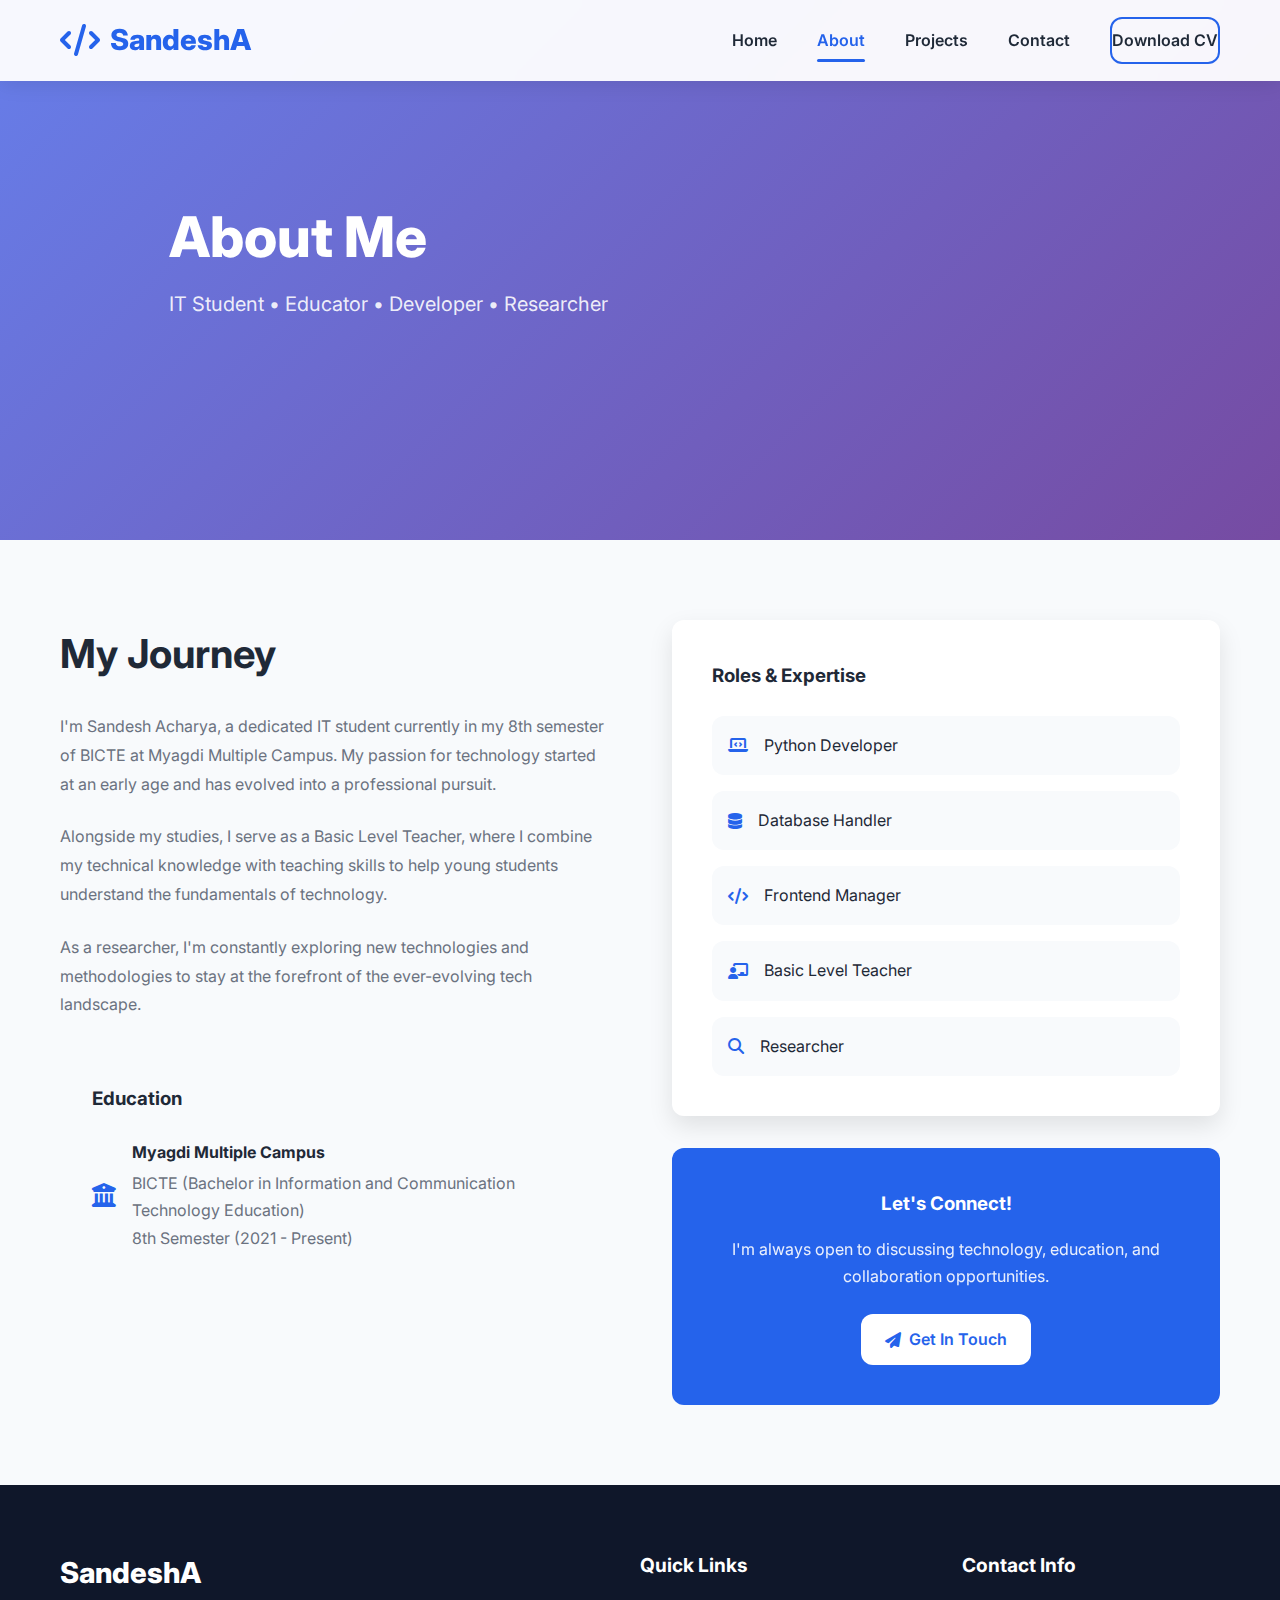
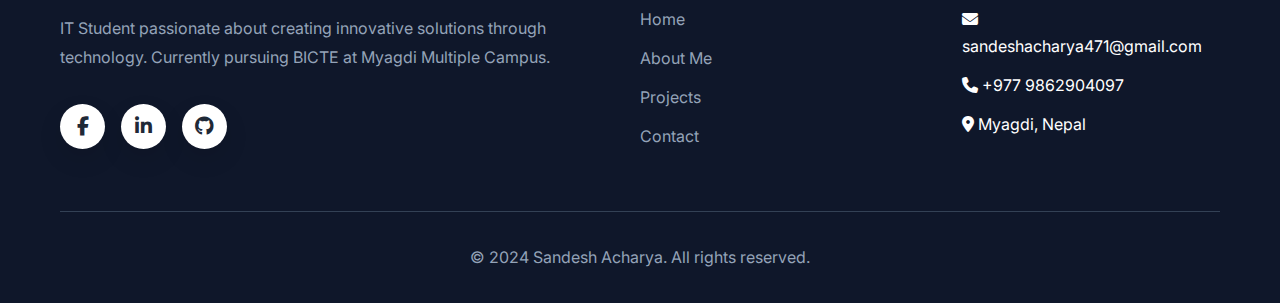
<file: about.html>
<!DOCTYPE html>
<html lang="en">
<head>
    <meta charset="UTF-8">
    <meta name="viewport" content="width=device-width, initial-scale=1.0">
    <title>About Me | Sandesh Acharya</title>
    <link rel="stylesheet" href="style.css">
    <link rel="stylesheet" href="https://cdnjs.cloudflare.com/ajax/libs/font-awesome/6.4.0/css/all.min.css">
    <link href="https://fonts.googleapis.com/css2?family=Inter:wght@300;400;500;600;700;800&display=swap" rel="stylesheet">
</head>
<body>
    <!-- Navigation -->
    <nav class="navbar">
        <div class="nav-content">
            <a href="index.html" class="logo">
                <i class="fas fa-code"></i>
                <span>SandeshA</span>
            </a>
            
            <div class="nav-links">
                <a href="index.html">Home</a>
                <a href="about.html" class="active">About</a>
                <a href="projects.html">Projects</a>
                <a href="contact.html">Contact</a>
                <a href="cv.html" class="btn btn-outline">Download CV</a>
            </div>
            
            <button class="mobile-menu-btn">
                <i class="fas fa-bars"></i>
            </button>
        </div>
    </nav>

    <!-- About Hero -->
    <section class="hero" style="min-height: 60vh; background: linear-gradient(135deg, #667eea 0%, #764ba2 100%);">
        <div class="container">
            <div class="hero-content">
                <div class="hero-text" style="color: white;">
                    <h1 style="color: white; -webkit-text-fill-color: white;">About Me</h1>
                    <p class="hero-subtitle" style="color: rgba(255,255,255,0.9);">
                        IT Student • Educator • Developer • Researcher
                    </p>
                </div>
            </div>
        </div>
    </section>

    <!-- About Content -->
    <section class="skills" style="padding: 5rem 0;">
        <div class="container">
            <div class="about-grid" style="display: grid; grid-template-columns: 1fr 1fr; gap: 4rem; align-items: start;">
                <div>
                    <h2 style="font-size: 2.5rem; margin-bottom: 1.5rem;">My Journey</h2>
                    <p style="color: var(--text-light); line-height: 1.8; margin-bottom: 1.5rem;">
                        I'm Sandesh Acharya, a dedicated IT student currently in my 8th semester of BICTE at Myagdi Multiple Campus. 
                        My passion for technology started at an early age and has evolved into a professional pursuit.
                    </p>
                    <p style="color: var(--text-light); line-height: 1.8; margin-bottom: 1.5rem;">
                        Alongside my studies, I serve as a Basic Level Teacher, where I combine my technical knowledge with 
                        teaching skills to help young students understand the fundamentals of technology.
                    </p>
                    <p style="color: var(--text-light); line-height: 1.8; margin-bottom: 2rem;">
                        As a researcher, I'm constantly exploring new technologies and methodologies to stay at the forefront 
                        of the ever-evolving tech landscape.
                    </p>
                    
                    <div style="background: var(--bg-light); padding: 2rem; border-radius: var(--border-radius);">
                        <h3 style="margin-bottom: 1.5rem;">Education</h3>
                        <div style="display: flex; align-items: center; gap: 1rem; margin-bottom: 1rem;">
                            <i class="fas fa-university" style="color: var(--primary-color); font-size: 1.5rem;"></i>
                            <div>
                            <a href="https://myagdicampus.edu.np/" style="text-decoration: none; color: inherit;">
  <h4 style="margin-bottom: 0.25rem;">Myagdi Multiple Campus</h4>
  <p style="color: var(--text-light);">
    BICTE (Bachelor in Information and Communication Technology Education)<br>
    8th Semester (2021 - Present)
  </p>
</a>

                            </div>
                        </div>
                    </div>
                </div>
                
                <div>
                    <div style="background: white; padding: 2.5rem; border-radius: var(--border-radius); box-shadow: var(--shadow); margin-bottom: 2rem;">
                        <h3 style="margin-bottom: 1.5rem;">Roles & Expertise</h3>
                        <div style="display: grid; gap: 1rem;">
                            <div style="display: flex; align-items: center; gap: 1rem; padding: 1rem; background: var(--bg-light); border-radius: var(--border-radius);">
                                <i class="fas fa-laptop-code" style="color: var(--primary-color);"></i>
                                <span>Python Developer</span>
                            </div>
                            <div style="display: flex; align-items: center; gap: 1rem; padding: 1rem; background: var(--bg-light); border-radius: var(--border-radius);">
                                <i class="fas fa-database" style="color: var(--primary-color);"></i>
                                <span>Database Handler</span>
                            </div>
                            <div style="display: flex; align-items: center; gap: 1rem; padding: 1rem; background: var(--bg-light); border-radius: var(--border-radius);">
                                <i class="fas fa-code" style="color: var(--primary-color);"></i>
                                <span>Frontend Manager</span>
                            </div>
                            <div style="display: flex; align-items: center; gap: 1rem; padding: 1rem; background: var(--bg-light); border-radius: var(--border-radius);">
                                <i class="fas fa-chalkboard-teacher" style="color: var(--primary-color);"></i>
                                <span>Basic Level Teacher</span>
                            </div>
                            <div style="display: flex; align-items: center; gap: 1rem; padding: 1rem; background: var(--bg-light); border-radius: var(--border-radius);">
                                <i class="fas fa-search" style="color: var(--primary-color);"></i>
                                <span>Researcher</span>
                            </div>
                        </div>
                    </div>
                    
                    <div style="background: var(--primary-color); color: white; padding: 2.5rem; border-radius: var(--border-radius); text-align: center;">
                        <h3 style="margin-bottom: 1rem;">Let's Connect!</h3>
                        <p style="margin-bottom: 1.5rem; opacity: 0.9;">I'm always open to discussing technology, education, and collaboration opportunities.</p>
                        <a href="contact.html" class="btn" style="background: white; color: var(--primary-color);">
                            <i class="fas fa-paper-plane"></i> Get In Touch
                        </a>
                    </div>
                </div>
            </div>
        </div>
    </section>

    <!-- Footer -->
    <footer class="footer">
        <div class="container">
            <div class="footer-content">
                <div>
                    <a href="index.html" class="footer-logo">SandeshA</a>
                    <p class="footer-text">
                        IT Student passionate about creating innovative solutions through technology. 
                        Currently pursuing BICTE at Myagdi Multiple Campus.
                    </p>
                    <div class="social-links">
                        <a href="https://facebook.com/sandesh.acharya.5201" class="social-link" target="_blank">
                            <i class="fab fa-facebook-f"></i>
                        </a>
                        <a href="https://www.linkedin.com/in/sandesh-acharya-a1a0b1256/" class="social-link" target="_blank">
                            <i class="fab fa-linkedin-in"></i>
                        </a>
                        <a href="https://github.com/sandeshacharya2" class="social-link" target="_blank">
                            <i class="fab fa-github"></i>
                        </a>
                        <!-- <a href="mailto:sandeshacharya471@gmail.com" class="social-link">
                            <i class="fas fa-envelope"></i>
                        </a> -->
                    </div>
                </div>
                
                <div class="footer-links">
                    <h4>Quick Links</h4>
                    <ul>
                        <li><a href="index.html">Home</a></li>
                        <li><a href="about.html">About Me</a></li>
                        <li><a href="projects.html">Projects</a></li>
                        <li><a href="contact.html">Contact</a></li>
                    </ul>
                </div>
                
                <div class="footer-links">
                    <h4>Contact Info</h4>
                    <ul>
                        <li><i class="fas fa-envelope"></i> sandeshacharya471@gmail.com</li>
                        <li><i class="fas fa-phone"></i> +977 9862904097</li>
                        <li><i class="fas fa-map-marker-alt"></i> Myagdi, Nepal</li>
                    </ul>
                </div>
            </div>
            
            <div class="footer-bottom">
                <p>&copy; 2024 Sandesh Acharya. All rights reserved.</p>
            </div>
        </div>
    </footer>

    <script src="script.js"></script>
</body>
</html>
</file>
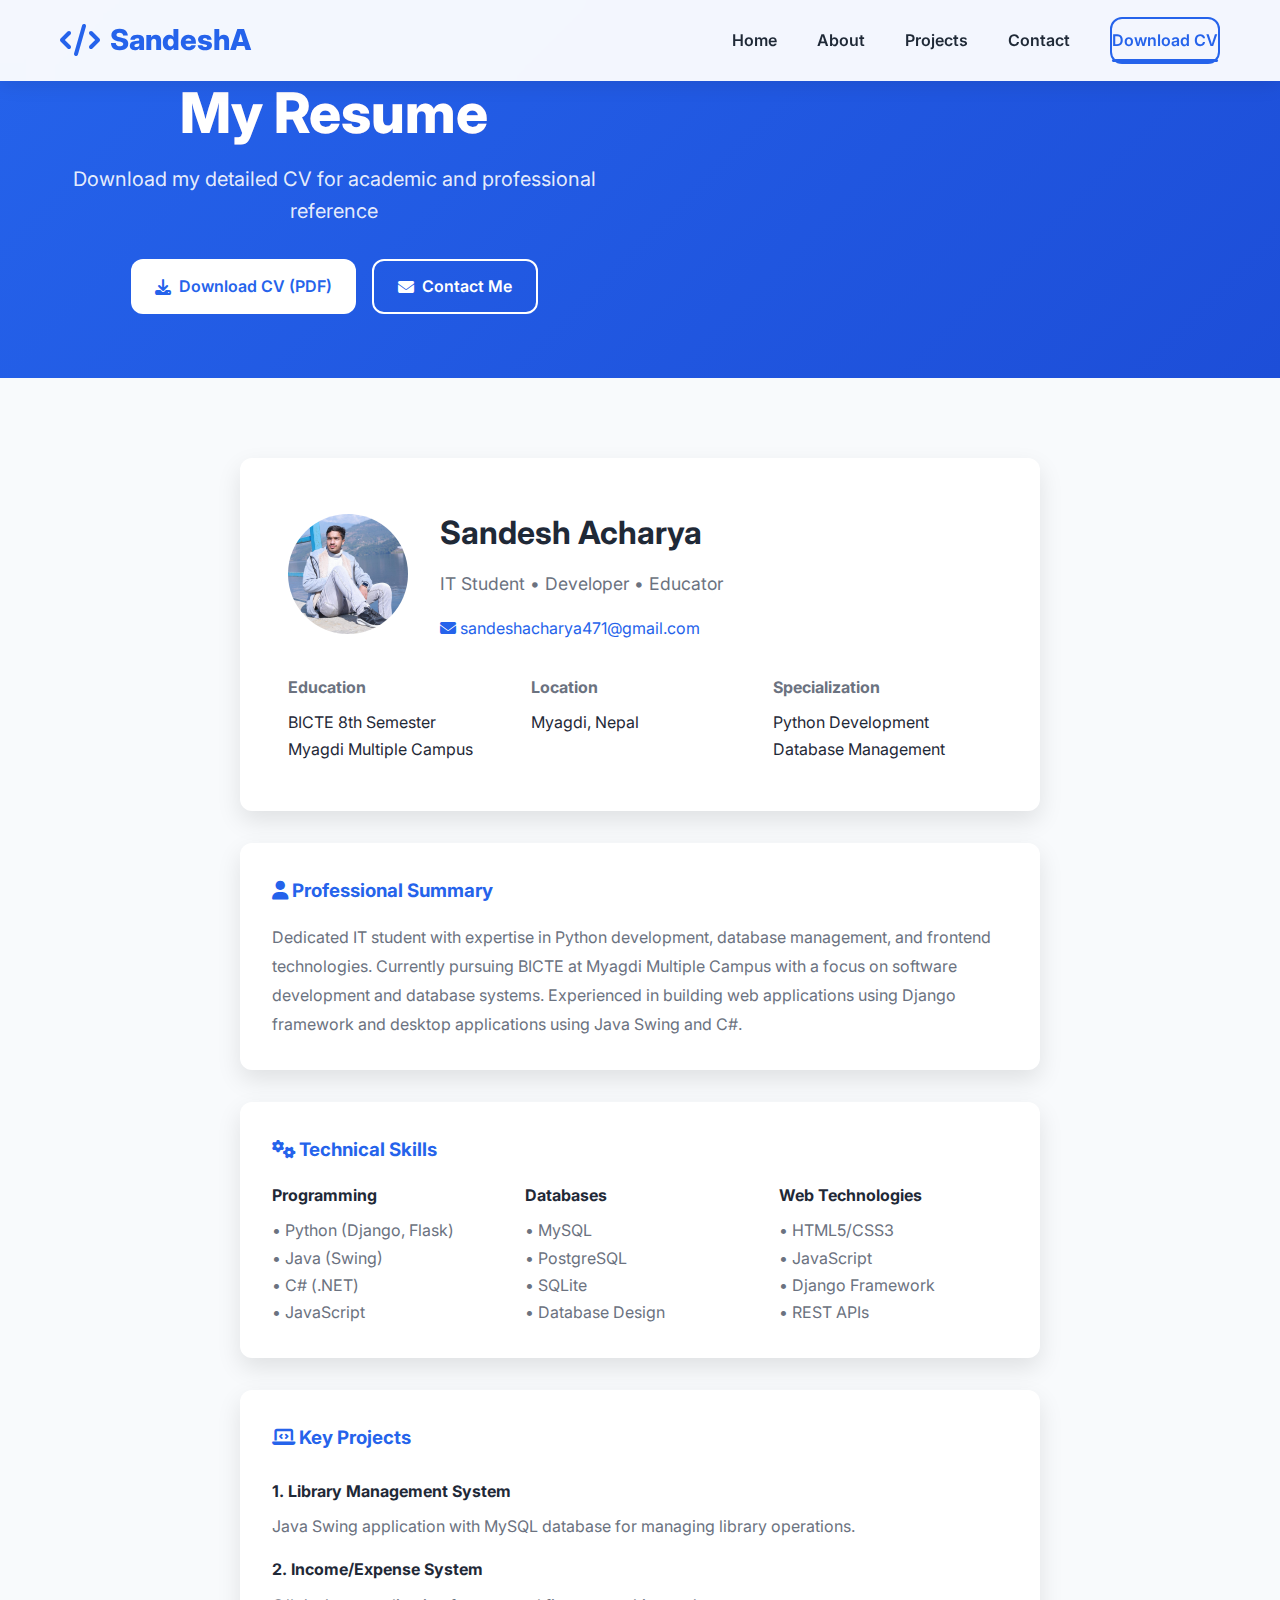
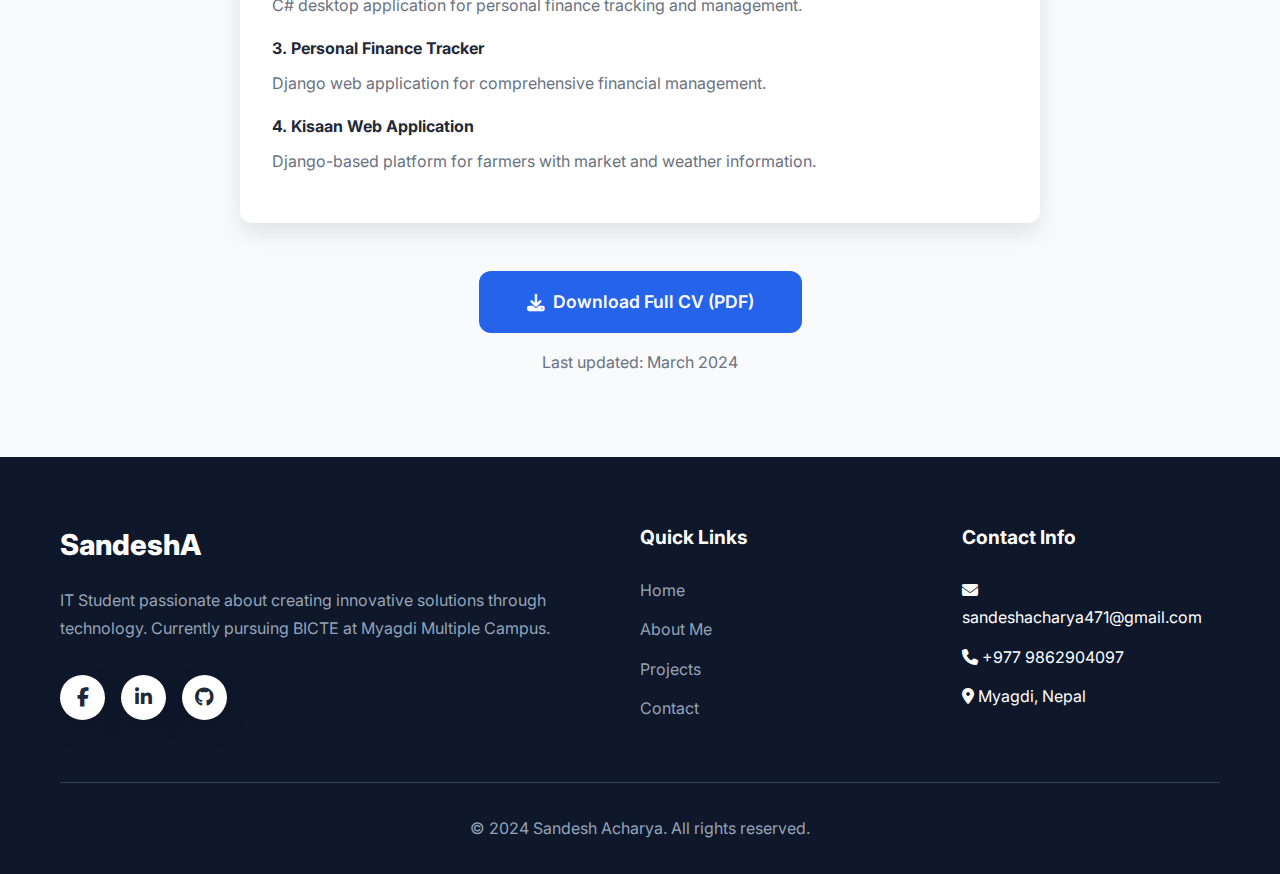
<file: cv.html>
<!DOCTYPE html>
<html lang="en">
<head>
    <meta charset="UTF-8">
    <meta name="viewport" content="width=device-width, initial-scale=1.0">
    <title>CV | Sandesh Acharya</title>
    <link rel="stylesheet" href="style.css">
    <link rel="stylesheet" href="https://cdnjs.cloudflare.com/ajax/libs/font-awesome/6.4.0/css/all.min.css">
    <link href="https://fonts.googleapis.com/css2?family=Inter:wght@300;400;500;600;700;800&display=swap" rel="stylesheet">
</head>
<body>
    <!-- Navigation -->
    <nav class="navbar">
        <div class="nav-content">
            <a href="index.html" class="logo">
                <i class="fas fa-code"></i>
                <span>SandeshA</span>
            </a>
            
            <div class="nav-links">
                <a href="index.html">Home</a>
                <a href="about.html">About</a>
                <a href="projects.html">Projects</a>
                <a href="contact.html">Contact</a>
                <a href="cv.html" class="active btn btn-outline">Download CV</a>
            </div>
            
            <button class="mobile-menu-btn">
                <i class="fas fa-bars"></i>
            </button>
        </div>
    </nav>

    <!-- CV Hero -->
    <section class="hero" style="min-height: 40vh; background: linear-gradient(135deg, #2563eb 0%, #1d4ed8 100%);">
        <div class="container">
            <div class="hero-content">
                <div class="hero-text" style="color: white; text-align: center; width: 100%;">
                    <h1 style="color: white; -webkit-text-fill-color: white;">My Resume</h1>
                    <p class="hero-subtitle" style="color: rgba(255,255,255,0.9);">
                        Download my detailed CV for academic and professional reference
                    </p>
                    
                    <div class="hero-buttons" style="justify-content: center; margin-top: 2rem;">
                        <a href="assests/documents/sandesh_cv.pdf" download class="btn" style="background: white; color: var(--primary-color);">
                            <i class="fas fa-download"></i> Download CV (PDF)
                        </a>
                        <a href="contact.html" class="btn btn-outline" style="border-color: white; color: white;">
                            <i class="fas fa-envelope"></i> Contact Me
                        </a>
                    </div>
                </div>
            </div>
        </div>
    </section>

    <!-- CV Preview -->
    <section class="skills" style="padding: 5rem 0;">
        <div class="container">
            <div style="max-width: 800px; margin: 0 auto;">
                <!-- CV Header -->
                <div style="background: white; padding: 3rem; border-radius: var(--border-radius); box-shadow: var(--shadow); margin-bottom: 2rem;">
                    <div style="display: flex; align-items: center; gap: 2rem; margin-bottom: 2rem;">
                        <div style="width: 120px; height: 120px; border-radius: 50%; overflow: hidden;">
                            <img src="assests/images/Sandesh Acharya.jpg" alt="Profile" style="width: 100%; height: 100%; object-fit: cover;">
                        </div>
                        <div>
                            <h2 style="font-size: 2rem; margin-bottom: 0.5rem;">Sandesh Acharya</h2>
                            <p style="color: var(--text-light); font-size: 1.1rem;">IT Student • Developer • Educator</p>
                            <div style="display: flex; gap: 1rem; margin-top: 1rem;">
                                <a href="mailto:sandeshacharya471@gmail.com" style="color: var(--primary-color); text-decoration: none;">
                                    <i class="fas fa-envelope"></i> sandeshacharya471@gmail.com
                                </a>
                            </div>
                        </div>
                    </div>
                    
                    <div style="display: grid; grid-template-columns: repeat(auto-fit, minmax(200px, 1fr)); gap: 1.5rem; margin-top: 2rem;">
                        <div>
                            <h4 style="margin-bottom: 0.5rem; color: var(--text-light);">Education</h4>
                            <p>BICTE 8th Semester<br>Myagdi Multiple Campus</p>
                        </div>
                        <div>
                            <h4 style="margin-bottom: 0.5rem; color: var(--text-light);">Location</h4>
                            <p>Myagdi, Nepal</p>
                        </div>
                        <div>
                            <h4 style="margin-bottom: 0.5rem; color: var(--text-light);">Specialization</h4>
                            <p>Python Development<br>Database Management</p>
                        </div>
                    </div>
                </div>
                
                <!-- Professional Summary -->
                <div style="background: white; padding: 2rem; border-radius: var(--border-radius); box-shadow: var(--shadow); margin-bottom: 2rem;">
                    <h3 style="margin-bottom: 1rem; color: var(--primary-color);">
                        <i class="fas fa-user"></i> Professional Summary
                    </h3>
                    <p style="color: var(--text-light); line-height: 1.8;">
                        Dedicated IT student with expertise in Python development, database management, and frontend technologies. 
                        Currently pursuing BICTE at Myagdi Multiple Campus with a focus on software development and database systems. 
                        Experienced in building web applications using Django framework and desktop applications using Java Swing and C#.
                    </p>
                </div>
                
                <!-- Skills -->
                <div style="background: white; padding: 2rem; border-radius: var(--border-radius); box-shadow: var(--shadow); margin-bottom: 2rem;">
                    <h3 style="margin-bottom: 1rem; color: var(--primary-color);">
                        <i class="fas fa-cogs"></i> Technical Skills
                    </h3>
                    <div style="display: grid; grid-template-columns: repeat(auto-fit, minmax(200px, 1fr)); gap: 1.5rem;">
                        <div>
                            <h4 style="margin-bottom: 0.5rem;">Programming</h4>
                            <ul style="color: var(--text-light); list-style: none;">
                                <li>• Python (Django, Flask)</li>
                                <li>• Java (Swing)</li>
                                <li>• C# (.NET)</li>
                                <li>• JavaScript</li>
                            </ul>
                        </div>
                        <div>
                            <h4 style="margin-bottom: 0.5rem;">Databases</h4>
                            <ul style="color: var(--text-light); list-style: none;">
                                <li>• MySQL</li>
                                <li>• PostgreSQL</li>
                                <li>• SQLite</li>
                                <li>• Database Design</li>
                            </ul>
                        </div>
                        <div>
                            <h4 style="margin-bottom: 0.5rem;">Web Technologies</h4>
                            <ul style="color: var(--text-light); list-style: none;">
                                <li>• HTML5/CSS3</li>
                                <li>• JavaScript</li>
                                <li>• Django Framework</li>
                                <li>• REST APIs</li>
                            </ul>
                        </div>
                    </div>
                </div>
                
                <!-- Projects -->
                <div style="background: white; padding: 2rem; border-radius: var(--border-radius); box-shadow: var(--shadow); margin-bottom: 2rem;">
                    <h3 style="margin-bottom: 1rem; color: var(--primary-color);">
                        <i class="fas fa-laptop-code"></i> Key Projects
                    </h3>
                    <div style="margin-top: 1.5rem;">
                        <h4 style="margin-bottom: 0.5rem;">1. Library Management System</h4>
                        <p style="color: var(--text-light); margin-bottom: 1rem;">
                            Java Swing application with MySQL database for managing library operations.
                        </p>
                        
                        <h4 style="margin-bottom: 0.5rem;">2. Income/Expense System</h4>
                        <p style="color: var(--text-light); margin-bottom: 1rem;">
                            C# desktop application for personal finance tracking and management.
                        </p>
                        
                        <h4 style="margin-bottom: 0.5rem;">3. Personal Finance Tracker</h4>
                        <p style="color: var(--text-light); margin-bottom: 1rem;">
                            Django web application for comprehensive financial management.
                        </p>
                        
                        <h4 style="margin-bottom: 0.5rem;">4. Kisaan Web Application</h4>
                        <p style="color: var(--text-light); margin-bottom: 1rem;">
                            Django-based platform for farmers with market and weather information.
                        </p>
                    </div>
                </div>
                
                <!-- Download Button -->
                <div style="text-align: center; margin-top: 3rem;">
                    <a href="assests/documents/sandesh_cv.pdf" download class="btn btn-primary" style="padding: 1rem 3rem; font-size: 1.1rem;">
                        <i class="fas fa-download"></i> Download Full CV (PDF)
                    </a>
                    <p style="color: var(--text-light); margin-top: 1rem;">
                        Last updated: March 2024
                    </p>
                </div>
            </div>
        </div>
    </section>

    <!-- Footer -->
    <footer class="footer">
        <div class="container">
            <div class="footer-content">
                <div>
                    <a href="index.html" class="footer-logo">SandeshA</a>
                    <p class="footer-text">
                        IT Student passionate about creating innovative solutions through technology. 
                        Currently pursuing BICTE at Myagdi Multiple Campus.
                    </p>
                    <div class="social-links">
                        <a href="https://facebook.com/sandesh.acharya.5201" class="social-link" target="_blank">
                            <i class="fab fa-facebook-f"></i>
                        </a>
                        <a href="https://www.linkedin.com/in/sandesh-acharya-a1a0b1256/" class="social-link" target="_blank">
                            <i class="fab fa-linkedin-in"></i>
                        </a>
                        <a href="https://github.com/sandeshacharya2" class="social-link" target="_blank">
                            <i class="fab fa-github"></i>
                        </a>
                        <!-- <a href="mailto:sandeshacharya471@gmail.com" class="social-link">
                            <i class="fas fa-envelope"></i>
                        </a> -->
                    </div>
                </div>
                
                <div class="footer-links">
                    <h4>Quick Links</h4>
                    <ul>
                        <li><a href="index.html">Home</a></li>
                        <li><a href="about.html">About Me</a></li>
                        <li><a href="projects.html">Projects</a></li>
                        <li><a href="contact.html">Contact</a></li>
                    </ul>
                </div>
                
                <div class="footer-links">
                    <h4>Contact Info</h4>
                    <ul>
                        <li><i class="fas fa-envelope"></i> sandeshacharya471@gmail.com</li>
                        <li><i class="fas fa-phone"></i> +977 9862904097</li>
                        <li><i class="fas fa-map-marker-alt"></i> Myagdi, Nepal</li>
                    </ul>
                </div>
            </div>
            
            <div class="footer-bottom">
                <p>&copy; 2024 Sandesh Acharya. All rights reserved.</p>
            </div>
        </div>
    </footer>

    <script src="script.js"></script>
</body>
</html>
</file>
<file: style.css>
/* ===== RESET & BASE STYLES ===== */
* {
    margin: 0;
    padding: 0;
    box-sizing: border-box;
}

:root {
    --primary-color: #2563eb;
    --primary-dark: #1d4ed8;
    --secondary-color: #7c3aed;
    --accent-color: #06b6d4;
    --text-dark: #1f2937;
    --text-light: #6b7280;
    --bg-white: #ffffff;
    --bg-light: #f8fafc;
    --bg-dark: #0f172a;
    --shadow: 0 10px 25px rgba(0, 0, 0, 0.1);
    --shadow-lg: 0 20px 40px rgba(0, 0, 0, 0.15);
    --transition: all 0.3s ease;
    --border-radius: 12px;
    --gradient: linear-gradient(135deg, #667eea 0%, #764ba2 100%);
}

body {
    font-family: 'Inter', system-ui, -apple-system, sans-serif;
    line-height: 1.7;
    color: var(--text-dark);
    background: var(--bg-white);
    overflow-x: hidden;
}

.container {
    max-width: 1200px;
    margin: 0 auto;
    padding: 0 20px;
}

/* ===== NAVIGATION ===== */
.navbar {
    position: fixed;
    top: 0;
    left: 0;
    width: 100%;
    background: rgba(255, 255, 255, 0.95);
    backdrop-filter: blur(10px);
    box-shadow: 0 2px 20px rgba(0, 0, 0, 0.1);
    z-index: 1000;
    padding: 1rem 0;
}

.nav-content {
    display: flex;
    justify-content: space-between;
    align-items: center;
    max-width: 1200px;
    margin: 0 auto;
    padding: 0 20px;
}

.logo {
    font-size: 1.8rem;
    font-weight: 800;
    color: var(--primary-color);
    text-decoration: none;
    display: flex;
    align-items: center;
    gap: 10px;
}

.logo i {
    font-size: 2rem;
}

.nav-links {
    display: flex;
    gap: 2.5rem;
    align-items: center;
}

.nav-links a {
    text-decoration: none;
    color: var(--text-dark);
    font-weight: 600;
    font-size: 1rem;
    transition: var(--transition);
    position: relative;
    padding: 0.5rem 0;
}

.nav-links a:hover {
    color: var(--primary-color);
}

.nav-links a.active {
    color: var(--primary-color);
}

.nav-links a.active::after {
    content: '';
    position: absolute;
    bottom: 0;
    left: 0;
    width: 100%;
    height: 3px;
    background: var(--primary-color);
    border-radius: 2px;
}

.nav-buttons {
    display: flex;
    gap: 1rem;
    align-items: center;
}

.btn {
    padding: 0.75rem 1.5rem;
    border-radius: var(--border-radius);
    font-weight: 600;
    text-decoration: none;
    display: inline-flex;
    align-items: center;
    gap: 0.5rem;
    transition: var(--transition);
    border: none;
    cursor: pointer;
    font-size: 1rem;
    white-space: nowrap;
}

.btn-primary {
    background: var(--primary-color);
    color: white;
}

.btn-primary:hover {
    background: var(--primary-dark);
    transform: translateY(-2px);
    box-shadow: var(--shadow);
}

.btn-outline {
    background: transparent;
    color: var(--primary-color);
    border: 2px solid var(--primary-color);
}

.btn-outline:hover {
    background: var(--primary-color);
    color: white;
    transform: translateY(-2px);
}

.mobile-menu-btn {
    display: none;
    background: none;
    border: none;
    font-size: 1.5rem;
    color: var(--text-dark);
    cursor: pointer;
    z-index: 1001;
}

/* ===== HERO SECTION ===== */
.hero {
    min-height: 100vh;
    display: flex;
    align-items: center;
    background: linear-gradient(135deg, #f8fafc 0%, #e2e8f0 100%);
    padding-top: 80px;
    padding-bottom: 4rem;
}

.hero-content {
    display: grid;
    grid-template-columns: 1fr 1fr;
    gap: 4rem;
    align-items: center;
}

.hero-text {
    animation: fadeInUp 0.8s ease-out;
}

.badge {
    display: inline-flex;
    align-items: center;
    gap: 0.5rem;
    background: rgba(37, 99, 235, 0.1);
    color: var(--primary-color);
    padding: 0.5rem 1rem;
    border-radius: 20px;
    font-weight: 600;
    font-size: 0.9rem;
    margin-bottom: 1.5rem;
}

.hero h1 {
    font-size: 3.5rem;
    font-weight: 800;
    line-height: 1.2;
    margin-bottom: 1rem;
    background: var(--gradient);
    -webkit-background-clip: text;
    -webkit-text-fill-color: transparent;
    background-clip: text;
}

.hero-subtitle {
    font-size: 1.25rem;
    color: var(--text-light);
    margin-bottom: 2rem;
    line-height: 1.6;
}

.hero-stats {
    display: flex;
    gap: 3rem;
    margin: 2.5rem 0;
    justify-content: center;
}

.stat-item {
    text-align: center;
}

.stat-number {
    font-size: 2.5rem;
    font-weight: 800;
    color: var(--primary-color);
    display: block;
    line-height: 1;
}

.stat-label {
    font-size: 0.9rem;
    color: var(--text-light);
    font-weight: 500;
}

.hero-buttons {
    display: flex;
    gap: 1rem;
    flex-wrap: wrap;
}

.hero-image {
    position: relative;
    animation: float 3s ease-in-out infinite;
    max-width: 100%;
    margin: 0 auto;
}

.image-frame {
    position: relative;
    border-radius: 30px;
    overflow: hidden;
    box-shadow: var(--shadow-lg);
    border: 10px solid white;
}

.image-frame img {
    width: 100%;
    height: auto;
    display: block;
}

.image-overlay {
    position: absolute;
    top: 0;
    left: 0;
    right: 0;
    bottom: 0;
    background: linear-gradient(to top, rgba(0,0,0,0.3), transparent);
}

/* ===== SKILLS SECTION ===== */
.skills {
    padding: 6rem 0;
    background: var(--bg-light);
}

.section-header {
    text-align: center;
    margin-bottom: 4rem;
}

.section-title {
    font-size: 2.5rem;
    font-weight: 800;
    color: var(--text-dark);
    margin-bottom: 1rem;
}

.section-subtitle {
    font-size: 1.1rem;
    color: var(--text-light);
    max-width: 600px;
    margin: 0 auto;
}

.skills-grid {
    display: grid;
    grid-template-columns: repeat(auto-fit, minmax(300px, 1fr));
    gap: 2rem;
    margin-top: 3rem;
}

.skill-card {
    background: white;
    padding: 2.5rem;
    border-radius: var(--border-radius);
    box-shadow: var(--shadow);
    transition: var(--transition);
}

.skill-card:hover {
    transform: translateY(-5px);
    box-shadow: var(--shadow-lg);
}

.skill-icon {
    font-size: 2.5rem;
    color: var(--primary-color);
    margin-bottom: 1.5rem;
}

.skill-card h3 {
    font-size: 1.5rem;
    margin-bottom: 1rem;
    color: var(--text-dark);
}

.skill-list {
    list-style: none;
}

.skill-list li {
    padding: 0.5rem 0;
    display: flex;
    align-items: center;
    gap: 0.5rem;
}

.skill-list i {
    color: var(--primary-color);
}

/* ===== PROJECTS SECTION ===== */
.projects {
    padding: 6rem 0;
}

.projects-grid {
    display: grid;
    grid-template-columns: repeat(auto-fit, minmax(350px, 1fr));
    gap: 2.5rem;
}

.project-card {
    background: white;
    border-radius: var(--border-radius);
    overflow: hidden;
    box-shadow: var(--shadow);
    transition: var(--transition);
}

.project-card:hover {
    transform: translateY(-10px);
    box-shadow: var(--shadow-lg);
}

.project-image {
    height: 200px;
    background: linear-gradient(135deg, #667eea 0%, #764ba2 100%);
    position: relative;
    overflow: hidden;
}

.project-image img {
    width: 100%;
    height: 100%;
    object-fit: cover;
    transition: transform 0.5s ease;
}

.project-card:hover .project-image img {
    transform: scale(1.05);
}

.project-content {
    padding: 2rem;
}

.project-tags {
    display: flex;
    gap: 0.5rem;
    flex-wrap: wrap;
    margin-bottom: 1rem;
}

.tag {
    background: var(--bg-light);
    color: var(--primary-color);
    padding: 0.25rem 0.75rem;
    border-radius: 20px;
    font-size: 0.85rem;
    font-weight: 600;
}

.project-content h3 {
    font-size: 1.5rem;
    margin-bottom: 1rem;
    color: var(--text-dark);
}

.project-content p {
    color: var(--text-light);
    margin-bottom: 1.5rem;
    line-height: 1.6;
}

.project-links {
    display: flex;
    gap: 1rem;
}

/* ===== CONTACT SECTION ===== */
.contact {
    padding: 6rem 0;
    background: var(--bg-light);
}

.contact-container {
    display: grid;
    grid-template-columns: 1fr 1fr;
    gap: 4rem;
}

.contact-info h3 {
    font-size: 2rem;
    margin-bottom: 1.5rem;
    color: var(--text-dark);
}

.contact-info p {
    color: var(--text-light);
    margin-bottom: 2rem;
}

.contact-details {
    display: flex;
    flex-direction: column;
    gap: 1.5rem;
    margin-bottom: 3rem;
}

.contact-item {
    display: flex;
    align-items: center;
    gap: 1rem;
}

.contact-item i {
    font-size: 1.25rem;
    color: var(--primary-color);
    width: 40px;
    height: 40px;
    background: white;
    border-radius: 50%;
    display: flex;
    align-items: center;
    justify-content: center;
    box-shadow: var(--shadow);
}

.social-links {
    display: flex;
    gap: 1rem;
}

.social-link {
    width: 45px;
    height: 45px;
    border-radius: 50%;
    background: white;
    display: flex;
    align-items: center;
    justify-content: center;
    color: var(--text-dark);
    font-size: 1.2rem;
    transition: var(--transition);
    box-shadow: var(--shadow);
    text-decoration: none;
}

.social-link:hover {
    background: var(--primary-color);
    color: white;
    transform: translateY(-3px);
}

.contact-form {
    background: white;
    padding: 3rem;
    border-radius: var(--border-radius);
    box-shadow: var(--shadow);
}

.form-group {
    margin-bottom: 1.5rem;
}

.form-group label {
    display: block;
    margin-bottom: 0.5rem;
    font-weight: 600;
    color: var(--text-dark);
}

.form-control {
    width: 100%;
    padding: 1rem;
    border: 2px solid #e5e7eb;
    border-radius: var(--border-radius);
    font-size: 1rem;
    transition: var(--transition);
    font-family: inherit;
}

.form-control:focus {
    outline: none;
    border-color: var(--primary-color);
    box-shadow: 0 0 0 3px rgba(37, 99, 235, 0.1);
}

textarea.form-control {
    min-height: 150px;
    resize: vertical;
}

/* ===== FOOTER ===== */
.footer {
    background: var(--bg-dark);
    color: white;
    padding: 4rem 0 2rem;
}

.footer-content {
    display: grid;
    grid-template-columns: 2fr 1fr 1fr;
    gap: 4rem;
    margin-bottom: 3rem;
}

.footer-logo {
    font-size: 1.8rem;
    font-weight: 800;
    color: white;
    text-decoration: none;
    display: inline-block;
    margin-bottom: 1rem;
}

.footer-text {
    color: #94a3b8;
    line-height: 1.8;
    margin-bottom: 2rem;
}

.footer-links h4 {
    font-size: 1.2rem;
    margin-bottom: 1.5rem;
}

.footer-links ul {
    list-style: none;
}

.footer-links li {
    margin-bottom: 0.75rem;
}

.footer-links a {
    color: #94a3b8;
    text-decoration: none;
    transition: var(--transition);
}

.footer-links a:hover {
    color: white;
}

.footer-bottom {
    text-align: center;
    padding-top: 2rem;
    border-top: 1px solid #334155;
    color: #94a3b8;
}

/* ===== UTILITY CLASSES ===== */
.text-gradient {
    background: var(--gradient);
    -webkit-background-clip: text;
    -webkit-text-fill-color: transparent;
    background-clip: text;
}

.text-primary {
    color: var(--primary-color) !important;
}

.text-center {
    text-align: center;
}

.mt-1 { margin-top: 0.5rem; }
.mt-2 { margin-top: 1rem; }
.mt-3 { margin-top: 1.5rem; }
.mt-4 { margin-top: 2rem; }
.mt-5 { margin-top: 3rem; }

.mb-1 { margin-bottom: 0.5rem; }
.mb-2 { margin-bottom: 1rem; }
.mb-3 { margin-bottom: 1.5rem; }
.mb-4 { margin-bottom: 2rem; }
.mb-5 { margin-bottom: 3rem; }

/* ===== ANIMATIONS ===== */
@keyframes fadeInUp {
    from {
        opacity: 0;
        transform: translateY(30px);
    }
    to {
        opacity: 1;
        transform: translateY(0);
    }
}

@keyframes float {
    0%, 100% {
        transform: translateY(0);
    }
    50% {
        transform: translateY(-20px);
    }
}

/* ===== RESPONSIVE DESIGN ===== */

/* Tablet and below */
@media (max-width: 1024px) {
    .hero-content {
        grid-template-columns: 1fr;
        text-align: center;
        gap: 3rem;
    }

    .hero-stats {
        justify-content: center;
    }

    .contact-container {
        grid-template-columns: 1fr;
    }

    .footer-content {
        grid-template-columns: 1fr;
        gap: 2rem;
    }
}

/* Mobile (768px and below) */
@media (max-width: 768px) {
    .nav-links {
        display: none;
        position: fixed;
        top: 70px;
        left: 0;
        width: 100%;
        background: white;
        padding: 2rem;
        box-shadow: var(--shadow);
        flex-direction: column;
        gap: 1.25rem;
        z-index: 999;
    }

    .nav-links.active {
        display: flex;
    }

    .mobile-menu-btn {
        display: block;
    }

    .hero h1 {
        font-size: 2.5rem;
    }

    .hero-subtitle {
        font-size: 1.1rem;
    }

    .section-title {
        font-size: 2rem;
    }

    .skills-grid,
    .projects-grid {
        grid-template-columns: 1fr;
    }

    .contact-form {
        padding: 2rem;
    }

    .project-image {
        height: 180px;
    }
}

/* Small Mobile (480px and below) */
@media (max-width: 480px) {
    html, body {
        overflow-x: hidden;
    }

    .container {
        padding: 0 16px;
    }

    .nav-content {
        padding: 0 16px;
    }

    .logo {
        font-size: 1.5rem;
    }

    .logo i {
        font-size: 1.7rem;
    }

    .hero {
        padding-top: 70px;
        padding-bottom: 3rem;
        min-height: auto;
    }

    .hero h1 {
        font-size: 2rem;
        line-height: 1.2;
    }

    .hero-subtitle {
        font-size: 0.95rem;
        padding: 0 8px;
    }

    .hero-stats {
        flex-direction: row;
        gap: 1.25rem;
        align-items: center;
    }

    .stat-number {
        font-size: 2rem;
    }

    .hero-buttons {
        flex-direction: row;
        align-items: stretch;
        gap: 0.8rem;
    }

    .hero-buttons .btn {
        text-align: center;
        justify-content: center;
        padding: 0.75rem 1rem;
        font-size: 0.95rem;
    }

    .hero-image {
        animation: none;
    }

    .image-frame {
        border-radius: 20px;
        border-width: 6px;
    }

    .section-title {
        font-size: 1.75rem;
    }

    .section-subtitle {
        font-size: 1rem;
    }

    .skill-card,
    .project-card {
        padding: 1.5rem;
    }

    .project-content {
        padding: 1.5rem;
    }

    .project-image {
        height: 160px;
    }

    .contact-container {
        gap: 2.5rem;
    }

    .contact-form {
        padding: 1.75rem;
    }

    .form-control {
        padding: 0.85rem;
        font-size: 0.95rem;
    }

    textarea.form-control {
        min-height: 120px;
    }

    .footer-content > * {
        text-align: center;
    }

    .footer-links ul {
        display: flex;
        flex-wrap: wrap;
        justify-content: center;
        gap: 0.75rem;
        list-style: none;
    }

    .footer-links li {
        margin: 0;
    }

    .footer-bottom {
        font-size: 0.85rem;
        flex-direction: row;
    }

    .btn {
        padding: 0.7rem 1.2rem;
        font-size: 0.95rem;
    }
}
</file>
